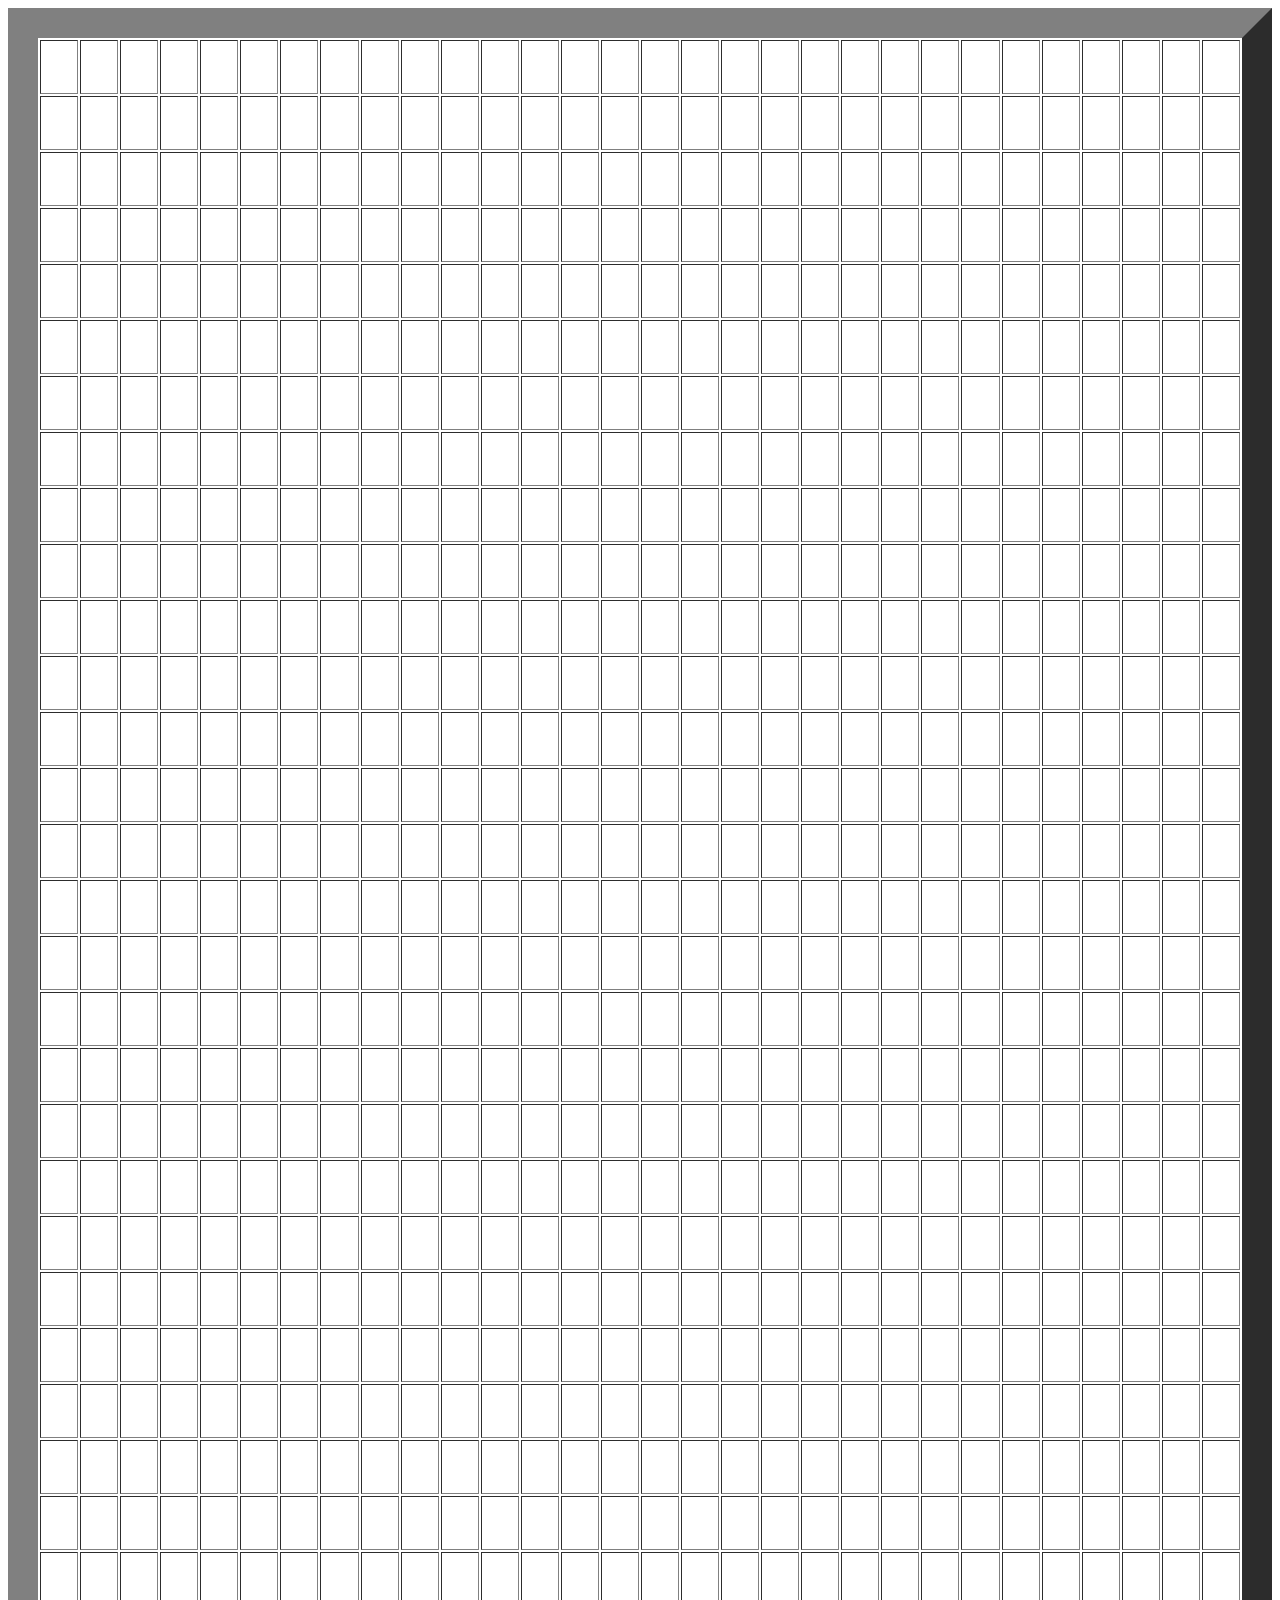
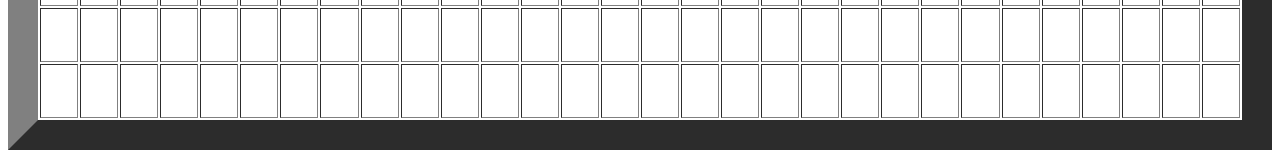
<file: advanced_homework3/index.html>
<!DOCTYPE html>
<html lang="en">

<head>
    <meta charset="UTF-8">
    <meta name="viewport" content="width=device-width, initial-scale=1.0">
    <meta http-equiv="X-UA-Compatible" content="ie=edge">
    <link rel="stylesheet" href="style.css">
    <title>Document</title>
</head>

<body>
    
    <script src="main.js"></script>
</body>

</html>
</file>
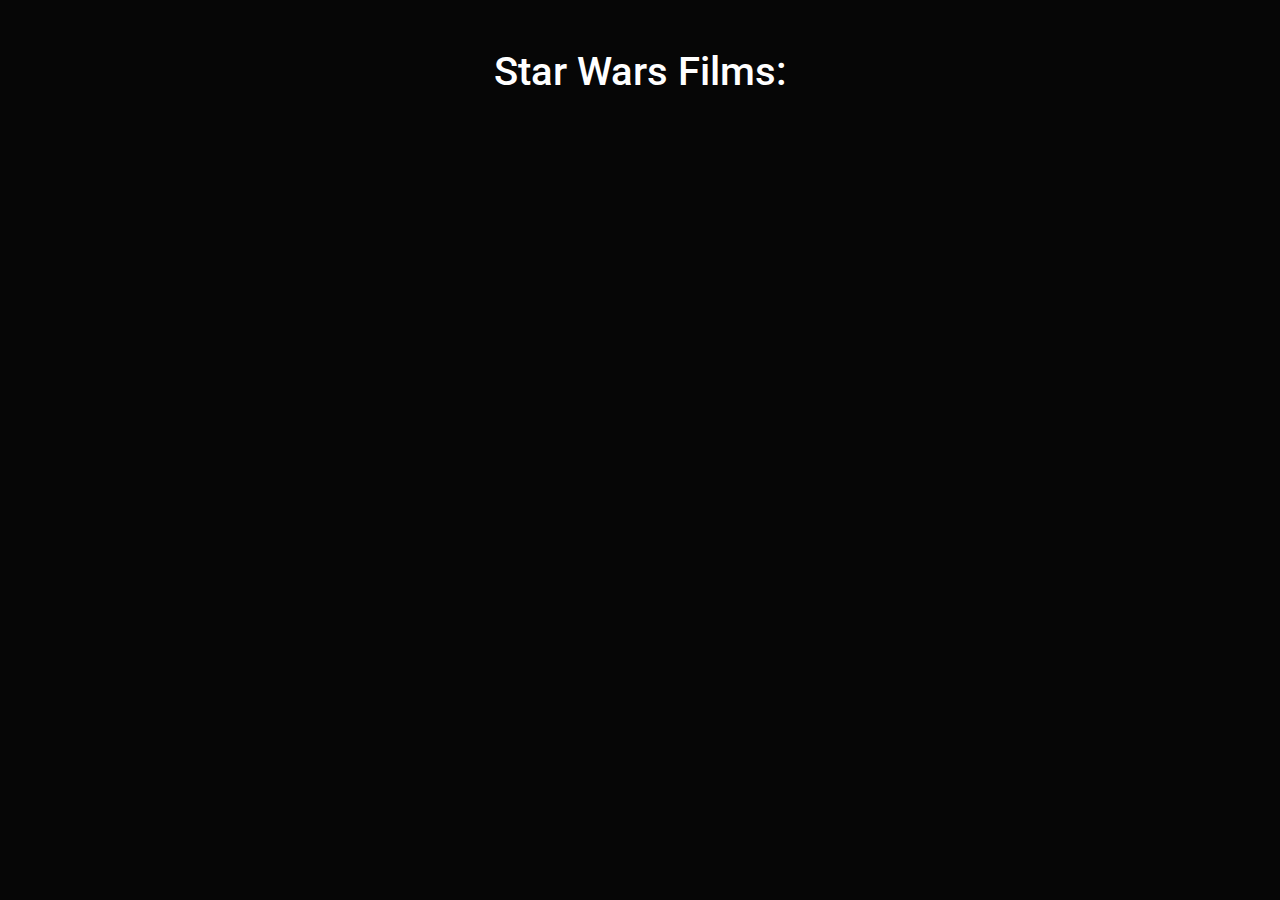
<file: ajax_homework1/index.html>
<!DOCTYPE html>
<html lang="en">
<head>
    <meta charset="UTF-8">
    <meta name="viewport" content="width=device-width, initial-scale=1.0">
    <meta http-equiv="X-UA-Compatible" content="ie=edge">
    <link rel="stylesheet" href="css/bootstrap.min.css">
    <title>Document</title>
</head>
<body>
    <div class="continer mt-5">
        <div class="row">
            <div class="col-md-6 m-auto">
                <h3 class="text-center mb-3">
                    Star Wars Films:
                </h3>
                <div id="films"></div>
            </div>
        </div>
    </div>

    <script src="js/Api.js"></script>
    <script src="js/ApiFetch.js"></script>
    <script src="js/Film.js"></script>
    <script src="js/FilmItem.js"></script>
    <script src="js/Character.js"></script>
    <script src="js/CharacterItem.js"></script>
    <script src="js/app.js"></script>
</body>
</html>
</file>
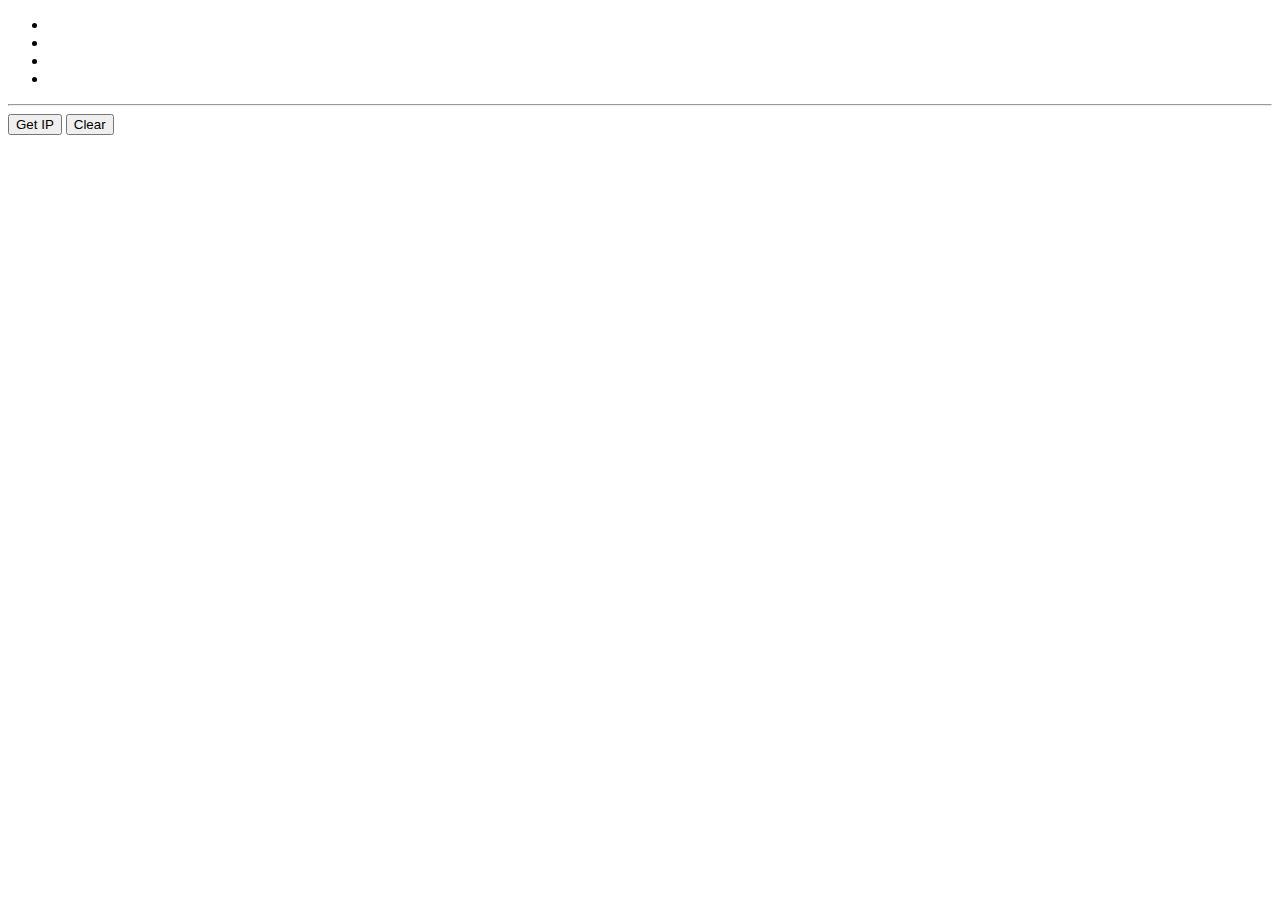
<file: ajax_homework2/index.html>
<!DOCTYPE html>
<html lang="en">

<head>
    <meta charset="UTF-8">
    <meta name="viewport" content="width=device-width, initial-scale=1.0">
    <meta http-equiv="X-UA-Compatible" content="ie=edge">
    <link rel="stylesheet" href="https://bootswatch.com/4/cerulean/bootstrap.min.css">
    <title>Document</title>
</head>

<body>
    <div class="container">
            <div class="row">
              <div class="col-md-6 mx-auto text-center bg-primary mt-5 p-5 rounded">
                <ul id="g-details" class="list-group mt-3">
                  <li class="list-group-item" id="g-city"></li>
                  <li class="list-group-item" id="g-country"></li>
                  <li class="list-group-item" id="g-region"></li>
                  <li class="list-group-item" id="g-zone"></li>
                </ul>
                <hr>
                <button id="btn" class="btn btn-primary">
                    Get IP
                </button>
                <button id="clear-btn" class="btn btn-primary">
                    Clear
                </button>
              </div>
            </div>
          </div>
    
    <script src="js/Geo.js"></script>
    <script src="js/UI.js"></script>
    <script src="js/app.js"></script>
</body>

</html>
</file>
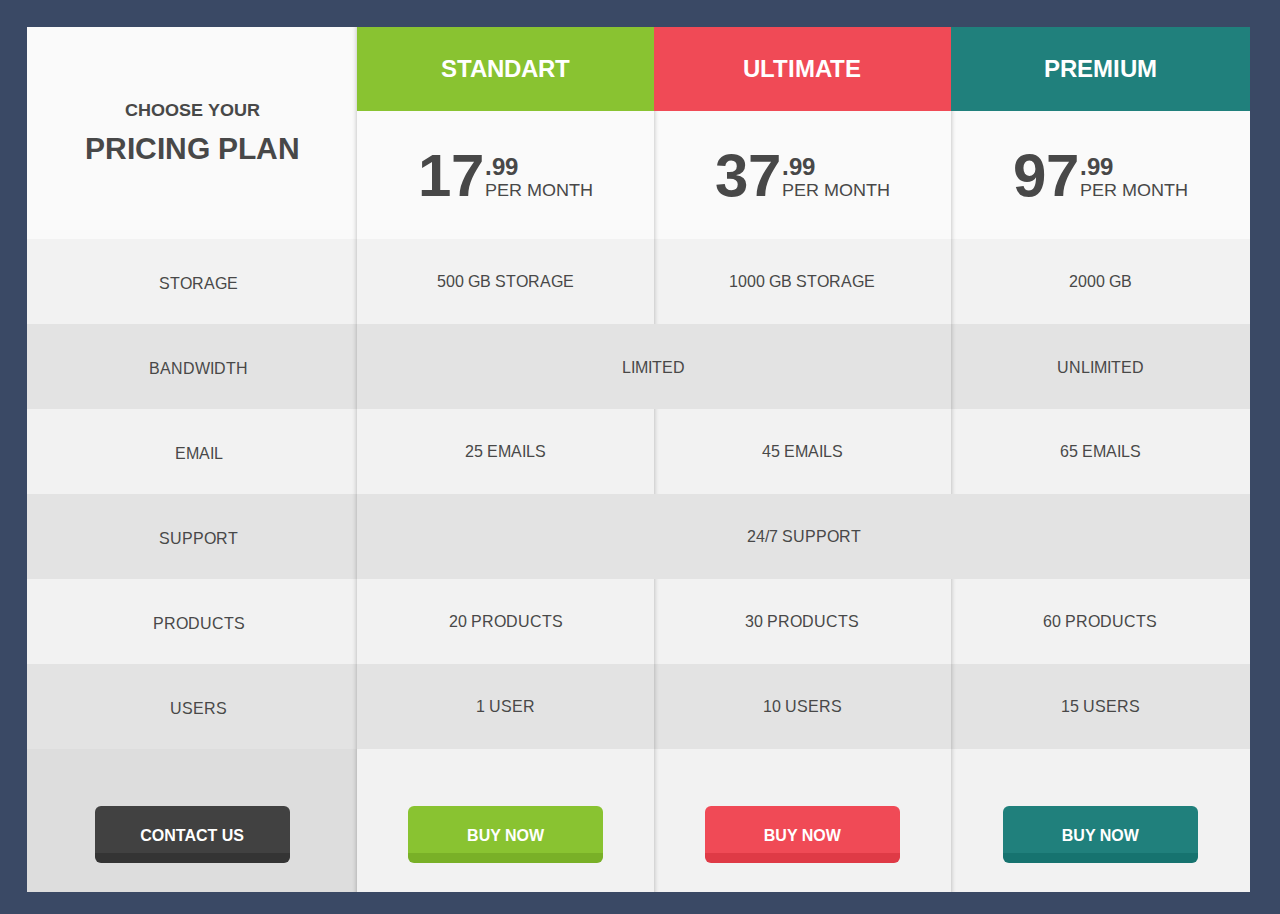
<file: ajax_homework3/index.html>
<!DOCTYPE html>
<html lang="en">

<head>
	<meta charset="UTF-8">
	<meta name="viewport" content="width=device-width, initial-scale=1.0">
	<meta http-equiv="X-UA-Compatible" content="ie=edge">
	<link rel="stylesheet" href="https://use.fontawesome.com/releases/v5.1.0/css/all.css" integrity="sha384-lKuwvrZot6UHsBSfcMvOkWwlCMgc0TaWr+30HWe3a4ltaBwTZhyTEggF5tJv8tbt"
	 crossorigin="anonymous">
	<link href="https://fonts.googleapis.com/css?family=Arimo:400,700" rel="stylesheet">
	<link rel="stylesheet" href="css/reset.css">
	<link rel="stylesheet" href="css/style.css">
	<title>Pricing table</title>
</head>

<body>
	<table class="pricing-table">
		<thead>
			<tr class="bg-light">
				<th rowspan="2" class="bg-white box-shadow">
					<p class="pricing-table-title_secondary">Choose your</p>
					<p class="pricing-table-title">Pricing plan</p>
				</th>
				<th class="bg-light-green">
					<p class="text-large text-white">Standart</p>
				</th>
				<th class="bg-red">
					<p class="text-large text-white">ultimate</p>
				</th>
				<th class="bg-green">
					<p class="text-large text-white">premium</p>
				</th>
			</tr>
			<tr class="bg-light">
				<th class="bg-white">
					<p class="text-normal">
						<span class="text-xl align-text">17
							<sup class="text-large">.99</sup>
						</span>per month</p>
				</th>
				<th class="bg-white box-shadow_left">
					<p class="text-normal">
						<span class="text-xl align-text">37
							<sup class="text-large">.99</sup>
						</span>per month</p>
				</th>
				<th class="bg-white box-shadow_left">
					<p class="text-normal">
						<span class="text-xl align-text">97
							<sup class="text-large">.99</sup>
						</span> per month</p>
				</th>
			</tr>
		</thead>
		<tfoot class="pricing-table-footer">
			<tr>
				<td class="bg-dark-grey box-shadow">
					<button id="btn-auth" class="btn-buy btn-black btn-large">Contact us</button>
				</td>
				<td class="bg-light">
					<button class="btn-buy btn-light-green btn-large">Buy now</button>
				</td>
				<td class="bg-light box-shadow_left">
					<button class="btn-buy btn-red btn-large">Buy now</button>
				</td>
				<td class="bg-light box-shadow_left">
					<button class="btn-buy btn-green btn-large">Buy now</button>
				</td>
			</tr>
		</tfoot>
		<tbody>
			<tr class="bg-light">
				<td class="box-shadow">
					<i class="fas fa-archive pricing-table-icon horizontal"></i>Storage
				</td>
				<td>500 GB storage</td>
				<td class="box-shadow_left">1000 GB storage</td>
				<td class="box-shadow_left">2000 GB</td>
			</tr>
			<tr class="bg-grey">
				<td class="box-shadow">
					<i class="fas fa-cloud-upload-alt pricing-table-icon horizontal"></i>bandwidth
				</td>
				<td colspan="2" class="text-small bg-grey">Limited</td>
				<td class="text-small bg-grey box-shadow_left">Unlimited</td>
			</tr>
			<tr class="bg-light">
				<td class="box-shadow">
					<i class="fas fa-envelope pricing-table-icon horizontal"></i>email
				</td>
				<td>25 emails</td>
				<td class="box-shadow_left">45 emails</td>
				<td class="box-shadow_left">65 emails</td>
			</tr>
			<tr class="bg-grey">
				<td class="box-shadow">
					<i class="far fa-life-ring pricing-table-icon horizontal"></i>support
				</td>
				<td colspan="3">24/7 support</td>
			</tr>
			<tr class="bg-light">
				<td class="box-shadow">
					<i class="fas fa-cube pricing-table-icon horizontal"></i>products
				</td>
				<td>20 products</td>
				<td class="box-shadow_left">30 products</td>
				<td class="box-shadow_left">60 products</td>
			</tr>
			<tr class="bg-grey">
				<td class="box-shadow">
					<i class="fas fa-users pricing-table-icon horizontal"></i>users
				</td>
				<td>1 user</td>
				<td class="box-shadow_left">10 users</td>
				<td class="box-shadow_left">15 users</td>
			</tr>
		</tbody>
    </table>
    <script src="js/Cookies.js"></script>
    <script src="js/index.js"></script>
</body>

</html>
</file>
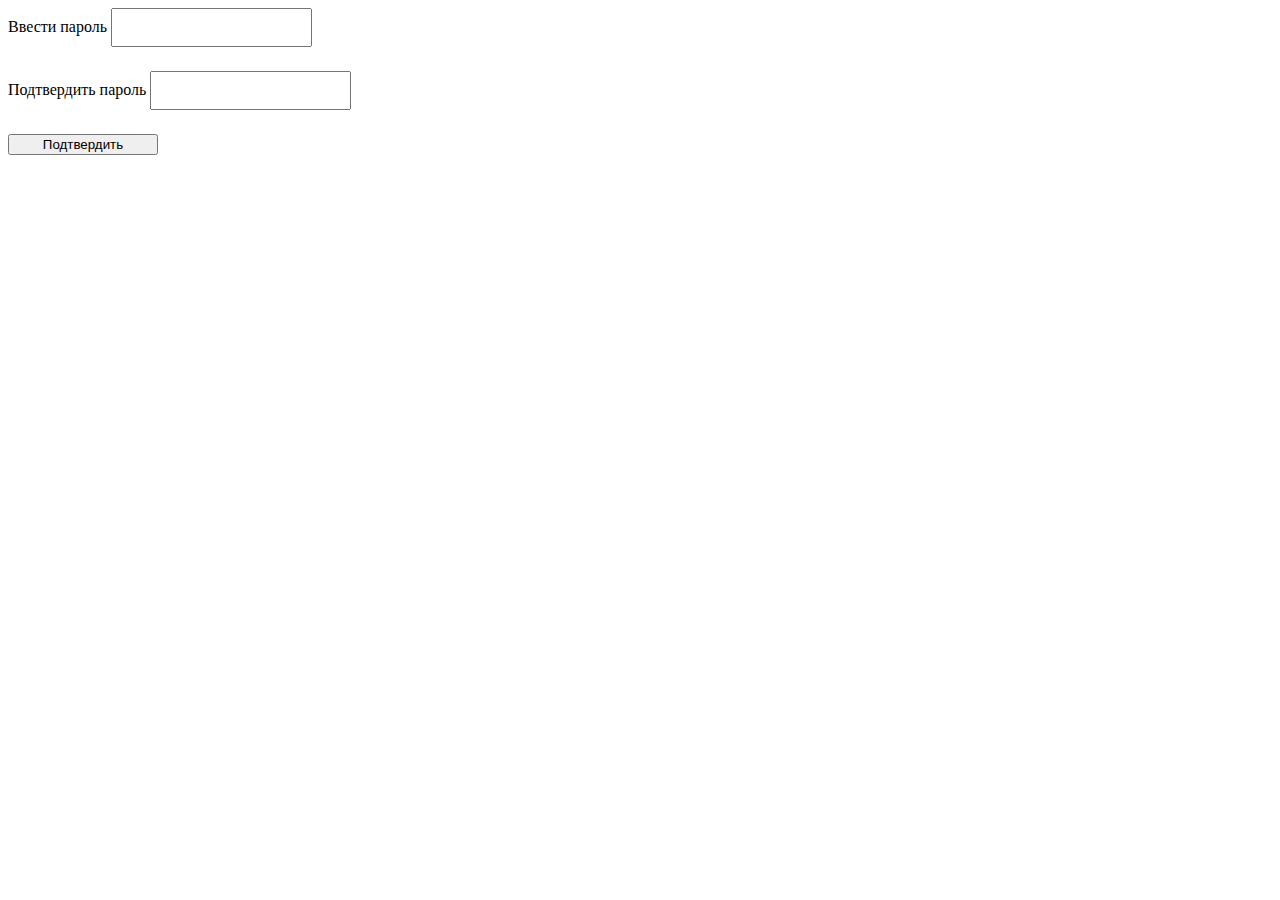
<file: homework10_events/index.html>
<!DOCTYPE html>
<html lang="en">

<head>
    <meta charset="UTF-8" />
    <meta name="viewport" content="width=device-width, initial-scale=1.0" />
    <link rel="stylesheet" href="https://use.fontawesome.com/releases/v5.7.1/css/all.css"
        integrity="sha384-fnmOCqbTlWIlj8LyTjo7mOUStjsKC4pOpQbqyi7RrhN7udi9RwhKkMHpvLbHG9Sr" crossorigin="anonymous" />
    <meta http-equiv="X-UA-Compatible" content="ie=edge" />
    <link rel="stylesheet" href="css/style.css">
    <title>Homework-buttons</title>
</head>

<body>
    <form class="password-form" action="#" type="POST">
        <label class="input-wrapper">
            Ввести пароль
            <input type="password" />
            <i class="fas fa-eye icon-password"></i>
        </label>
        <label class="input-wrapper">
            Подтвердить пароль
            <input type="password" />
            <i class="fas fa-eye-slash icon-password"></i>
        </label>
        <button type="submit" class="btn">Подтвердить</button>
    </form>
    <script src="js/script.js"></script>
</body>

</html>
</file>
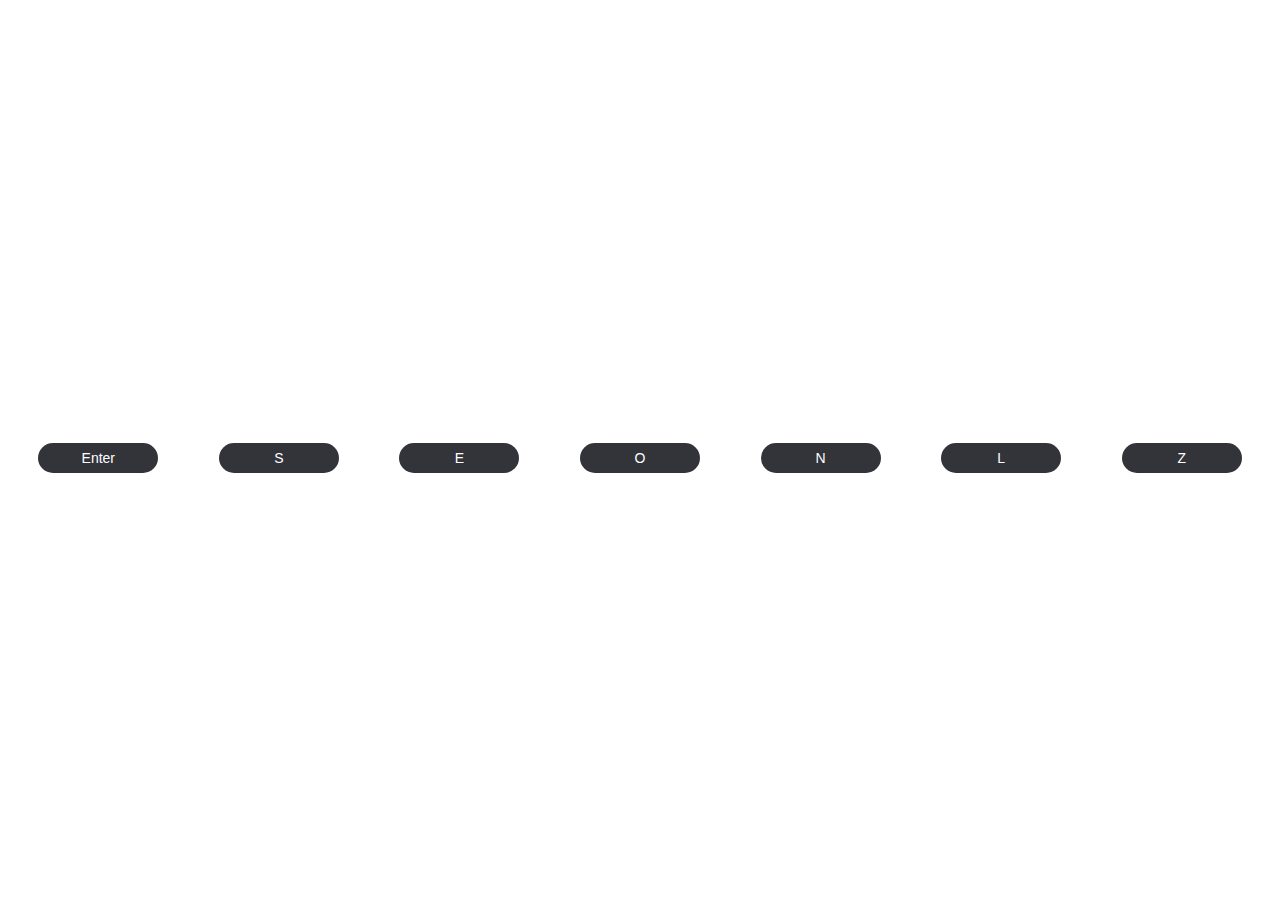
<file: homework11_events/index.html>
<!DOCTYPE html>
<html lang="en">

<head>
	<meta charset="UTF-8">
	<meta name="viewport" content="width=device-width, initial-scale=1.0">
	<meta http-equiv="X-UA-Compatible" content="ie=edge">
	<link rel="stylesheet" href="css/style.css">
	<title>Homework-buttons</title>
</head>

<body>
	<div id="btn-wrapper">
		<button class="btn">Enter</button>
		<button class="btn">S</button>
		<button class="btn">E</button>
		<button class="btn">O</button>
		<button class="btn">N</button>
		<button class="btn">L</button>
		<button class="btn">Z</button>
	</div>

	<script src="js/script.js"></script>
</body>

</html>
</file>
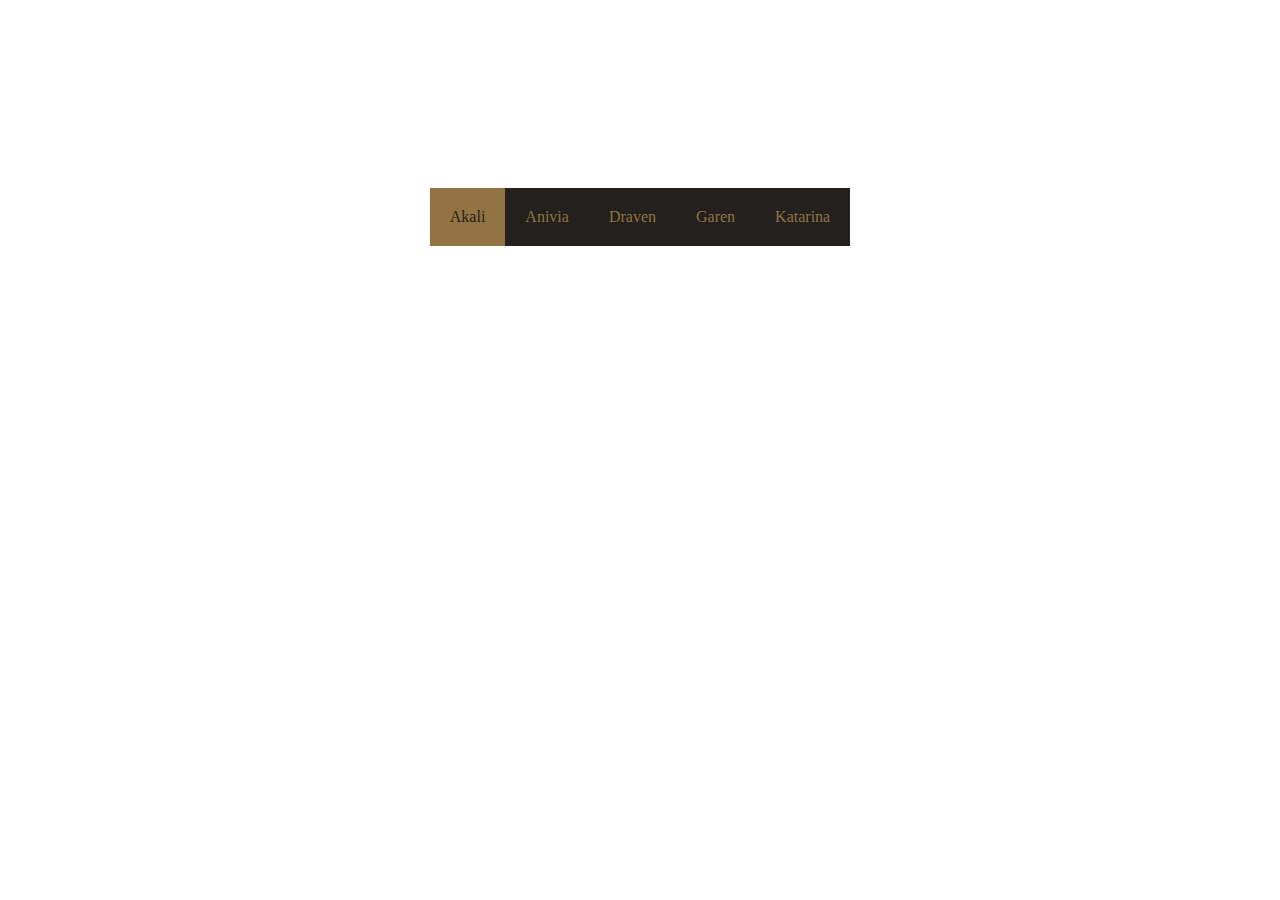
<file: homework14_jQuery/index.html>
<!DOCTYPE html>
<html lang="en">

<head>
    <meta charset="UTF-8">
    <meta name="viewport" content="width=device-width, initial-scale=1.0">
    <meta http-equiv="X-UA-Compatible" content="ie=edge">
    <link rel="stylesheet" href="css/style.css">
    <title>Tabs</title>
</head>

<body>
    <div class="centered-content">
        <ul class="tabs">
            <li class="tabs-title active">Akali</li>
            <li class="tabs-title">Anivia</li>
            <li class="tabs-title">Draven</li>
            <li class="tabs-title">Garen</li>
            <li class="tabs-title">Katarina</li>
        </ul>
        <ul class="tabs-content">
            <!-- Akali -->
            <li>Abandoning the Kinkou Order and her title of the Fist of Shadow, Akali now strikes alone, ready to be
                the deadly weapon her people need. Though she holds onto all she learned from her master Shen, she has
                pledged to defend Ionia from its enemies, one kill at a time. Akali may strike in silence, but her
                message will be heard loud and clear: fear the assassin with no maste</li>
            <!-- Anivia -->
            <li>Anivia is a benevolent winged spirit who endures endless cycles of life, death, and rebirth to protect
                the Freljord. A demigod born of unforgiving ice and bitter winds, she wields those elemental powers to
                thwart any who dare disturb her homeland. Anivia guides and protects the tribes of the harsh north, who
                revere her as a symbol of hope, and a portent of great change. She fights with every ounce of her
                being, knowing that through her sacrifice, her memory will endure, and she will be reborn into a new
                tomorrow.</li>
            <!--Draven -->
            <li>In Noxus, warriors known as reckoners face one another in arenas where blood is spilled and strength
                tested—but none has ever been as celebrated as Draven. A former soldier, he found that the crowds
                uniquely appreciated his flair for the dramatic, not to mention the spray of blood from each of his
                spinning axes. Addicted to the spectacle of his own brash perfection, Draven has sworn to defeat
                whomever he must to ensure that his name is chanted throughout the empire forever more.</li>
            <!-- Garen -->
            <li>A proud and noble soldier, Garen fights at the head of the Dauntless Vanguard. He is popular among his
                fellows, and respected well enough by his enemies—not least as a scion of the prestigious Crownguard
                family, entrusted with defending Demacia and its ideals. Clad in magic-resistant armor and bearing a
                mighty broadsword, Garen stands ready to confront mages and sorcerers on the field of battle, in a
                veritable whirlwind of righteous steel.</li>
            <!-- Katarina -->
            <li>Decisive in judgment and lethal in combat, Katarina is a Noxian assassin of the highest caliber. Eldest
                daughter to the legendary General Du Couteau, she made her talents known with swift kills against
                unsuspecting enemies. Her fiery ambition has driven her to pursue heavily-guarded targets, even at the
                risk of endangering her allies—but no matter the mission, Katarina will not hesitate to execute her
                duty amid a whirlwind of serrated daggers.</li>
        </ul>
    </div>

    <script src="https://code.jquery.com/jquery-3.4.1.js"
        integrity="sha256-WpOohJOqMqqyKL9FccASB9O0KwACQJpFTUBLTYOVvVU=" crossorigin="anonymous"></script>
    <script src="js/script.js"></script>

</body>

</html>
</file>
<file: advanced_homework3/style.css>
table {
    margin: 0 auto;
}

.white {
    background-color: #fff;
    width: 50px;
    height: 50px;
}

.clicked-data {
    background-color: #000;
}

.clicked-table .white.clicked-data {
    background-color: #fff;
}

.clicked-table .white {
    background-color: #000;
}
</file>
<file: ajax_homework3/css/style.css>
body {
    font-family: 'Arimo', sans-serif;
   }
   
   .text-xs {
    font-size: 14px;
    font-weight: 700;
   }
   
   .text-small {
    font-size: 16px;
    line-height: 24px;
   }
   
   .text-normal {
    font-size: 18px;
    font-weight: 400;
   }
   
   .text-medium {
    font-size: 20px;
    line-height: 28px;
    font-weight: 700;
   }
   
   .text-large {
    font-size: 24px;
    line-height: 28px;
    font-weight: 700;
   }
   
   .text-xl {
    font-size: 60px;
    font-weight: 700;
   }
   
   .text-white {
    color: #fff;
   }
   
   .bg-light-green {
    background-color: #89c331;
   }
   
   .bg-red {
    background-color: #f04a56;
   }
   
   .bg-green {
    background-color: #20807c;
   }
   
   .bg-grey {
    background-color: #e3e3e3;
   }
   
   .bg-dark-grey {
    background-color: #dddddd;
   }
   
   .bg-light {
    background-color: #f2f2f2;
   }
   
   .bg-white {
    background-color: #fafafa;
   }
   
   .pricing-table {
    width: 100vw;
    height: 100vh;
    text-transform: uppercase;
    text-align: center;
    border-top: 27px solid #3a4965;
    border-right: 30px solid #3a4965;
    border-bottom: 22px solid #3a4965;
    border-left: 27px solid #3a4965;
    color: #484848;
   }
   
   .box-shadow {
    box-shadow: inset -5px 0 5px -5px rgba(0, 0, 0, 0.27);
   }
   
   .box-shadow_left {
    box-shadow: inset 5px 0 5px -5px rgba(0, 0, 0, 0.27);
   }
   
   .box-shadow_bottom {
    box-shadow: inset 0 -5px 5px -5px rgba(0, 0, 0, 0.27);
   }
   
   .pricing-table td {
    padding: 28px;
   }
   
   .pricing-table th {
    padding: 28px 0;
   }
   
   .pricing-table-title {
    font-size: 30px;
    font-weight: 700;
    margin-top: 10px;
   }
   
   .pricing-table-title_secondary {
    font-size: 18px;
    font-weight: 700;
   }
   
   .btn-buy {
    font-size: 16px;
    font-weight: 700;
    color: #fff;
    border: none;
    outline: none;
    border-bottom: 5px solid #343434;
    border-radius: 6px;
    text-transform: uppercase;
    margin-top: 28px;
    cursor: pointer;
   }
   
   .btn-small {
    padding: 15px 33px 8px;
   }
   
   .btn-large {
    padding: 21px 45px 8px 45px;
    width: 100%;
    max-width: 195px;
   }
   
   .btn-red {
    background-color: #f04a56;
    border-bottom: 10px solid #df3a46;
   }
   
   .btn-red:active,
   .btn-red:hover {
    background-color: #df3a46;
   }
   
   .btn-light-green {
    background-color: #89c331;
    border-bottom: 10px solid #79b027;
   }
   
   .btn-light-green:active,
   .btn-light-green:hover {
    background-color: #79b027;
   }
   
   .btn-black {
    background-color: #414141;
    border-bottom: 10px solid #343434;
   }
   
   .btn-black:active,
   .btn-black:hover {
    background-color: #343434;
   }
   
   .btn-green {
    background-color: #20807c;
    border-bottom: 10px solid #16736f;
   }
   
   .btn-green:active,
   .btn-green:hover {
    background-color: #16736f;
   }
   
   .pricing-table-icon {
    color: #848484;
    font-size: 24px;
    margin-bottom: 6px;
   }
   
   .pricing-table-icon.horizontal {
    margin: 0 13px 0 0;
   }
   
   .pricing-plan {
    display: flex;
    flex-direction: column;
    align-items: center;
   }
   
   .pricing-plan-name {
    margin-bottom: 22px;
   }
   
   .plan-price {
    font-size: 36px;
    font-weight: 700;
   }
   
   .plan-price sup {
    font-size: 18px;
    margin-left: -10px;
    margin-right: -10px;
   }
   
   .pricing-table-footer td {
    padding: 29px 43px;
   }
   
   .align-text {
    margin-right: -50px;
   }
   
   .align-text sup {
    margin-left: -16px;
   }
</file>
<file: homework10_events/css/style.css>
.password-form {
    display: flex;
    flex-direction: column;
}

.input-wrapper {
    position: relative;
    width: intrinsic;
    width: -moz-max-content;
    width: -webkit-max-content;
}

.input-wrapper input {
    min-width: 120px;
    padding: 10px;
    margin-bottom: 24px;
}

.input-wrapper i {
    position: absolute;
    right: 10px;
    top: 12px;
    color: grey;
}

.btn {
    width: 150px;
}

.wrong {
    color: red;
}
</file>
<file: homework11_events/css/style.css>
#btn-wrapper {
    height: 100vh;
    display: flex;
    align-items: center;
    justify-content: space-around;
}

.btn {
    border: none;
    border-radius: 20px;
    min-width: 120px;
    padding: 7px;
    color: #fff;
    font-size: 14px;
    background-color: #33333a;
    cursor: pointer;
}

.btn:active,
.btn:focus {
    outline: none;
}
</file>
<file: homework14_jQuery/css/style.css>
ul {
    list-style: none;
    padding-left: 0;
}

.centered-content {
    height: 50vh;
    display: flex;
    flex-direction: column;
    justify-content: center;
    align-items: center;
}

.tabs {
    display: flex;
}

.tabs-title {
    padding: 20px;
    background-color: #23201D;
    color: #937341;
    cursor: pointer;
}

.active {
    background-color:#937341 ;
    color: #23201D;
}

.tabs-content > li {
    display: none;
}
</file>
